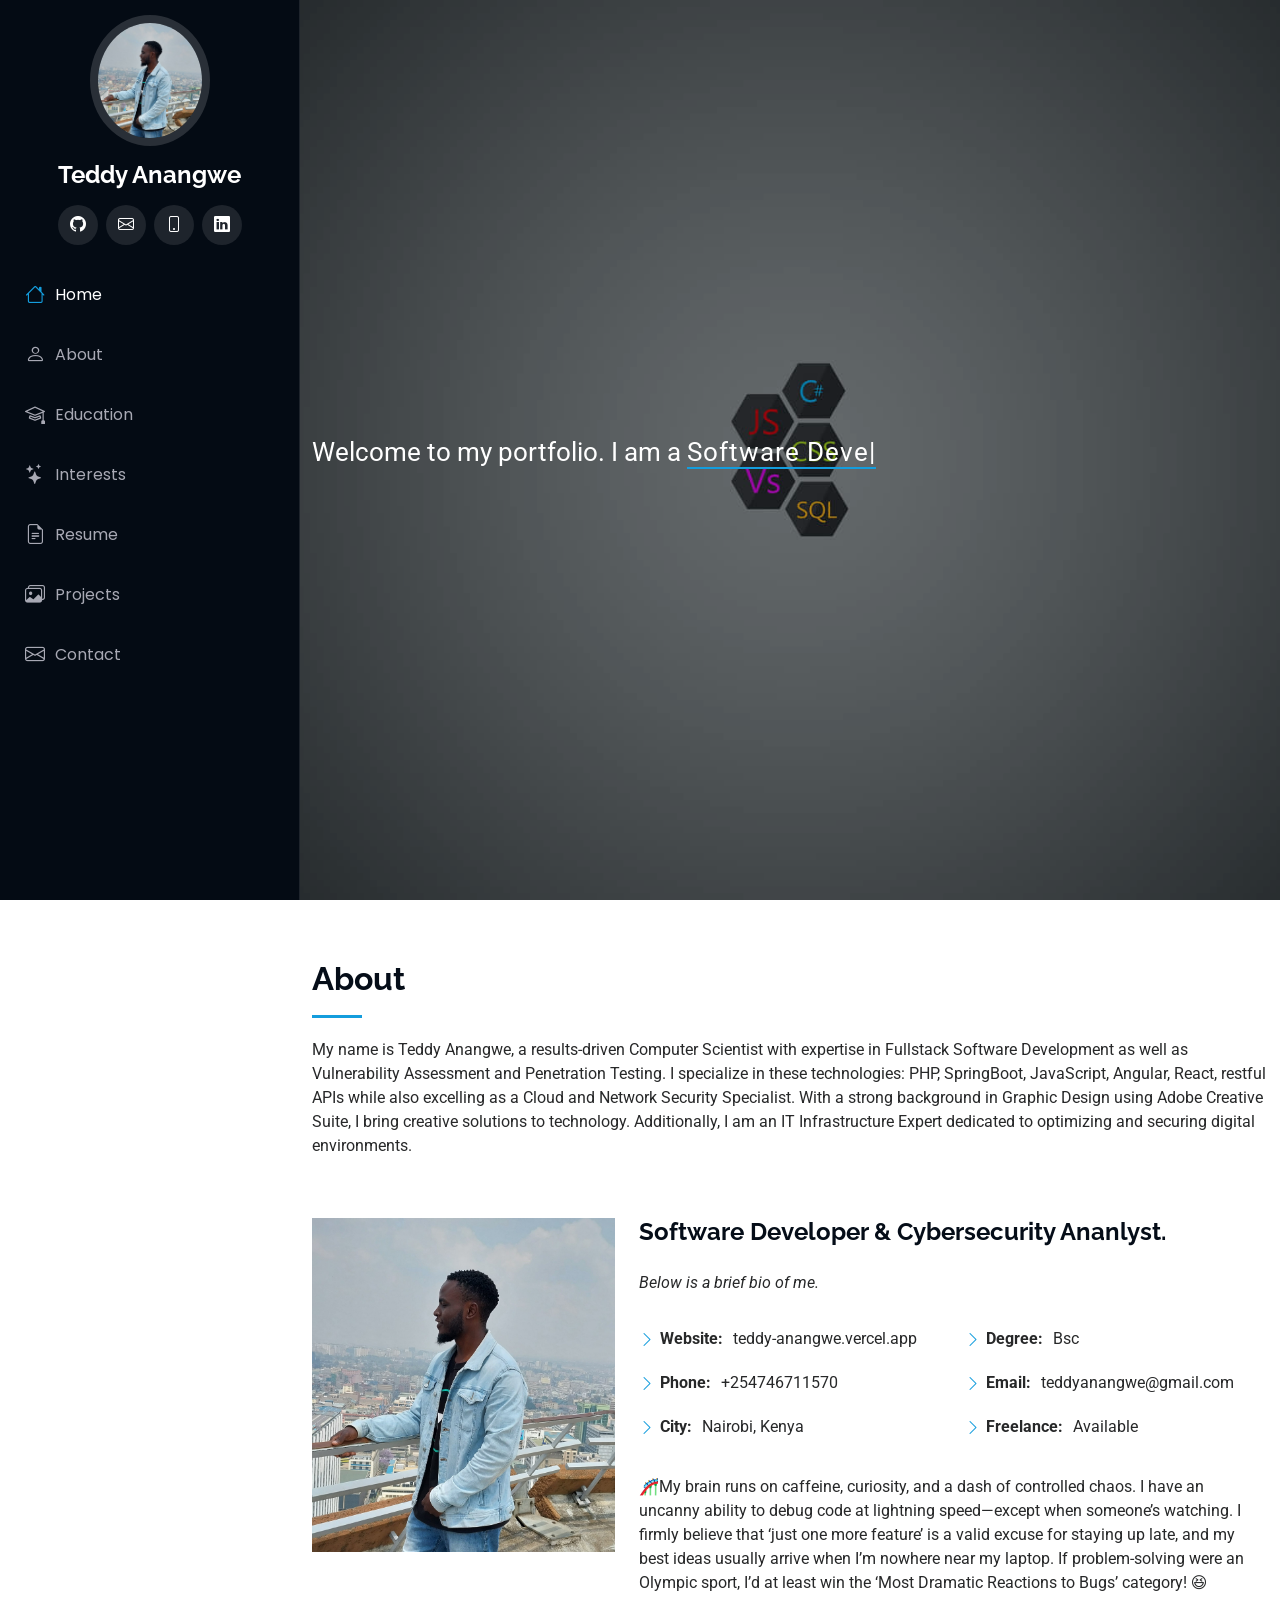
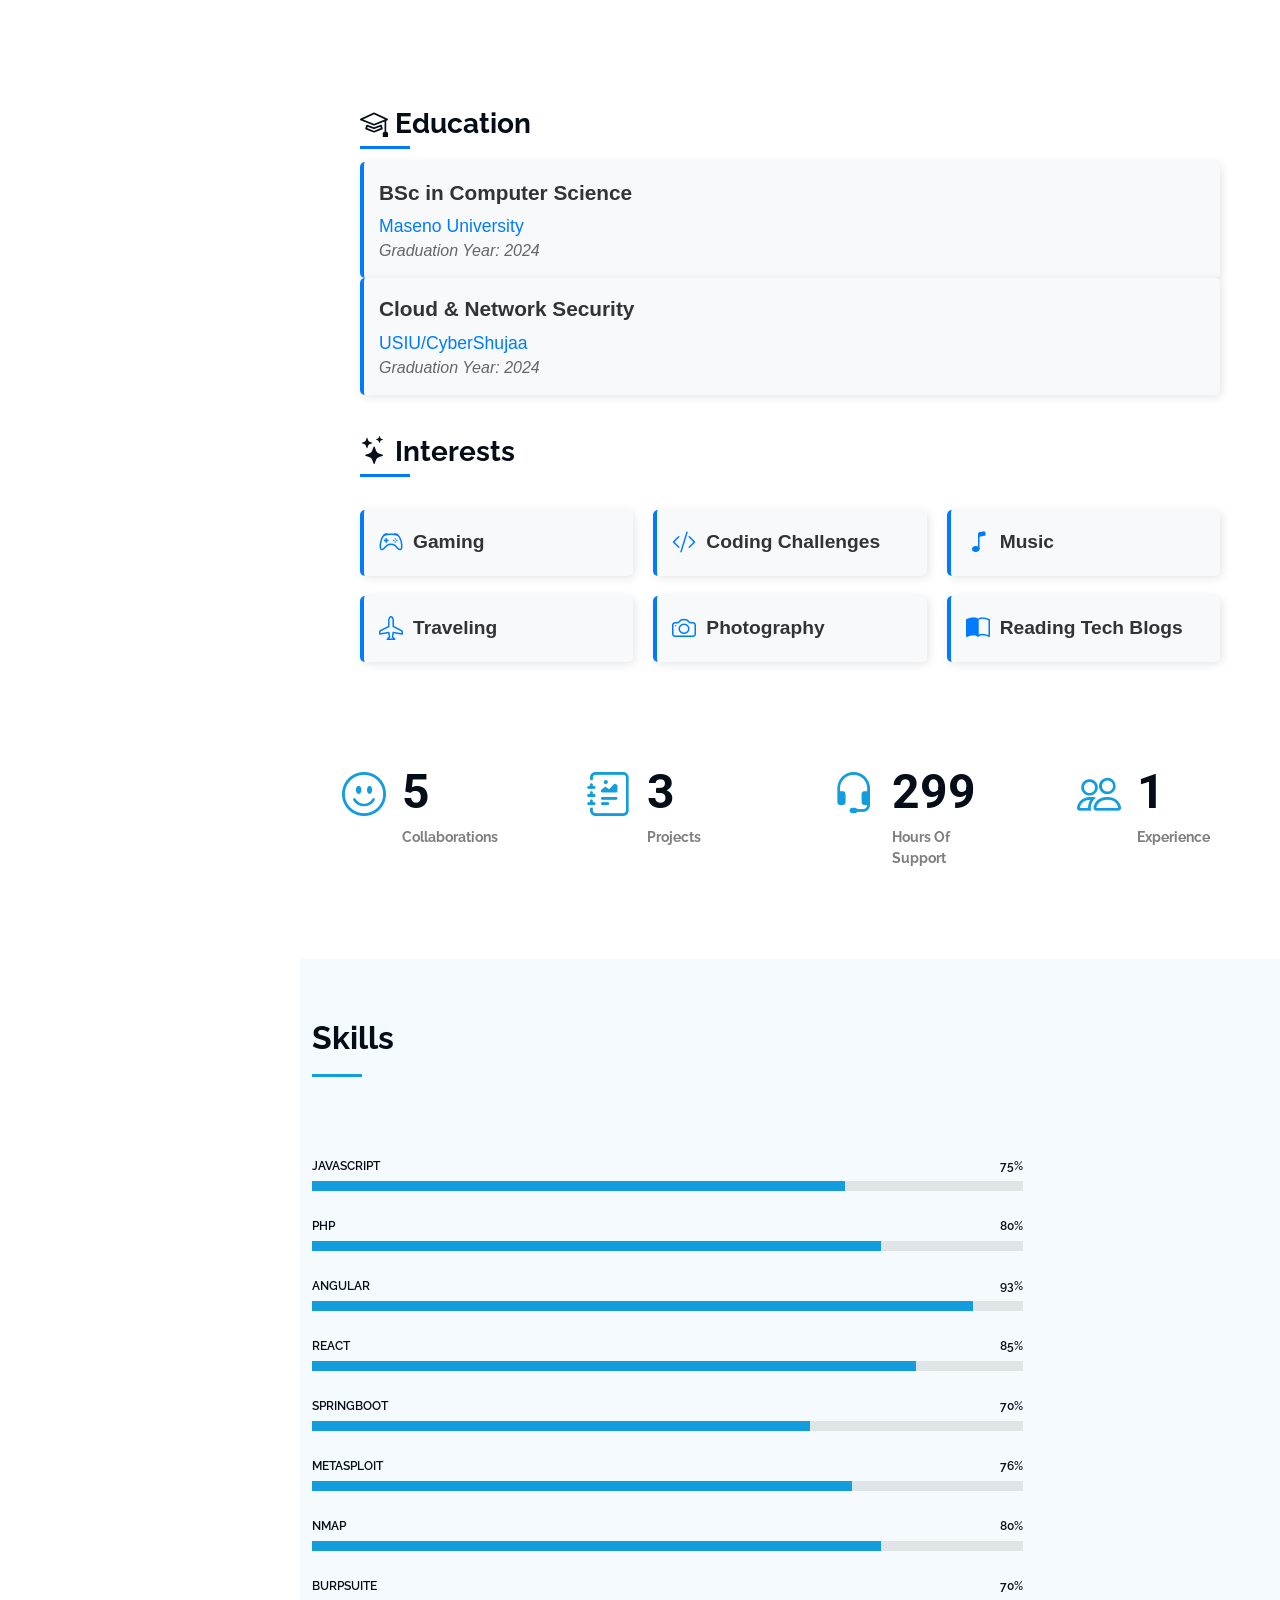
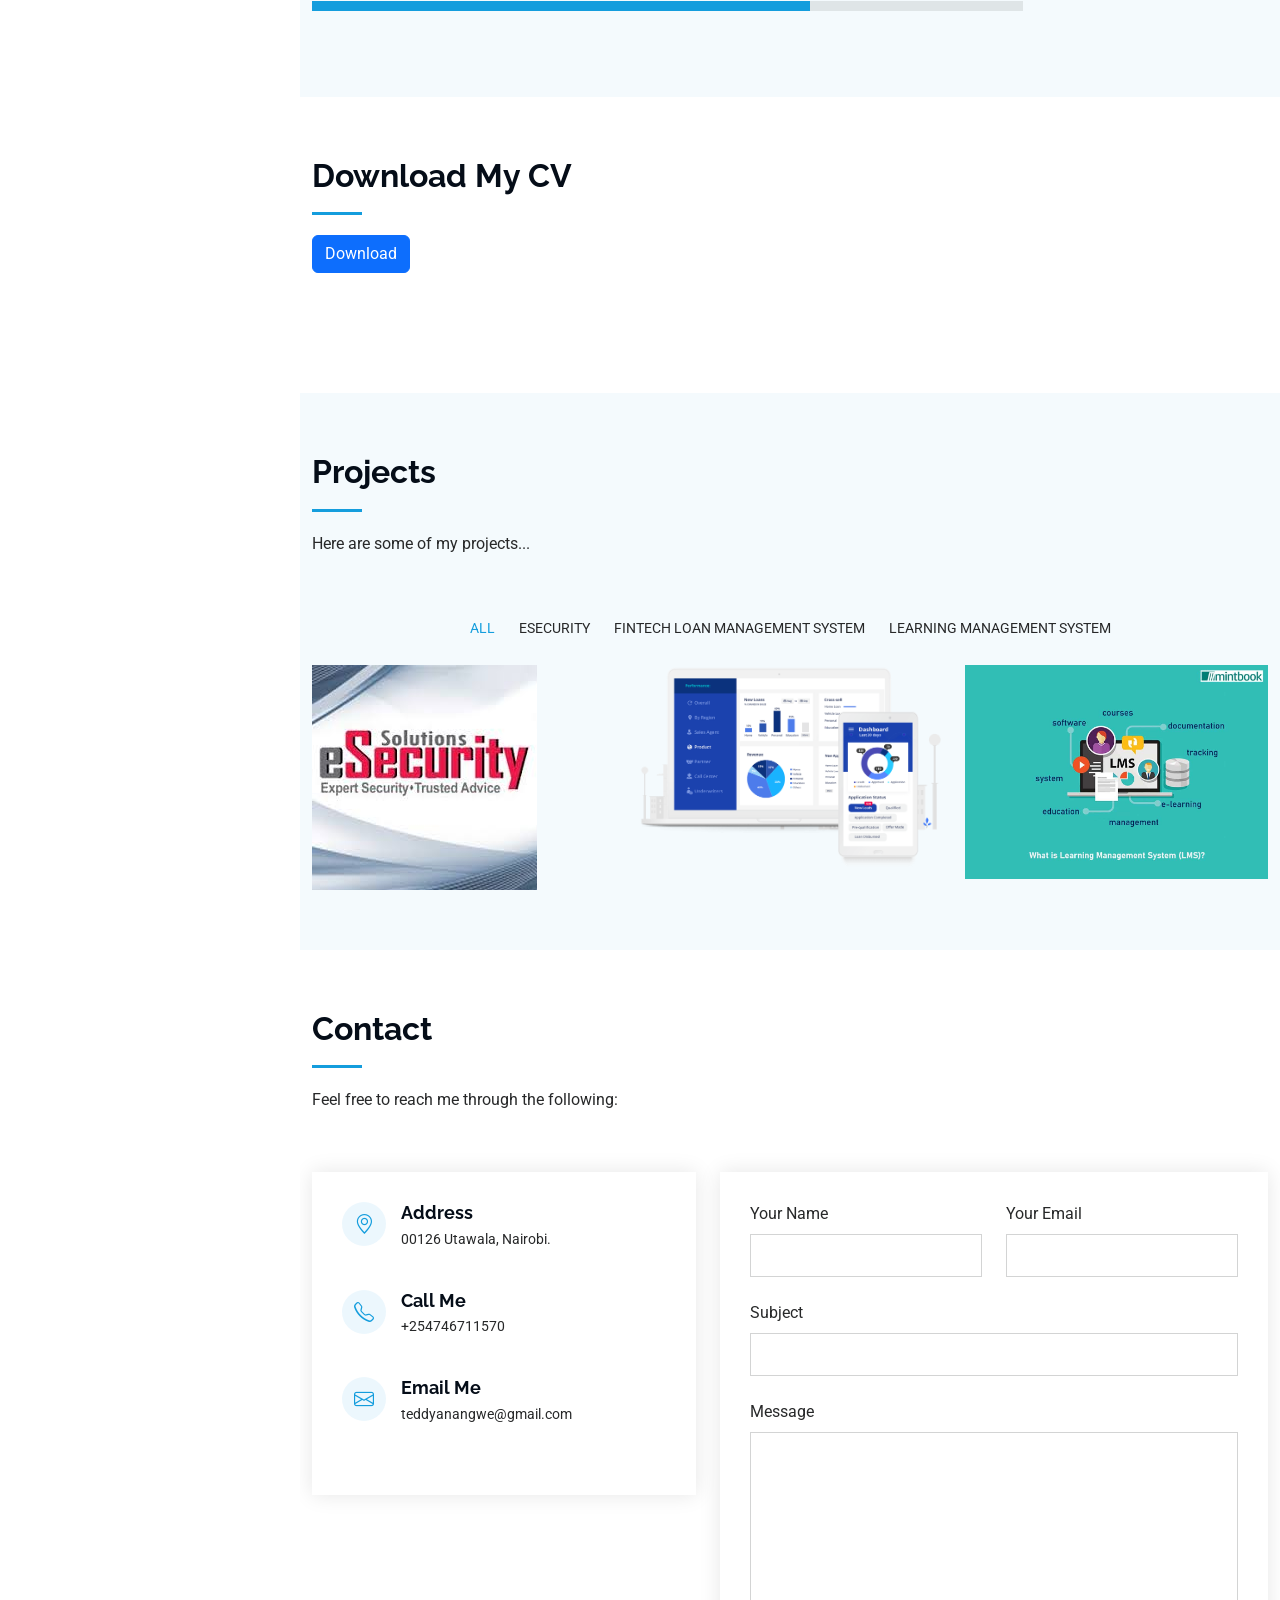
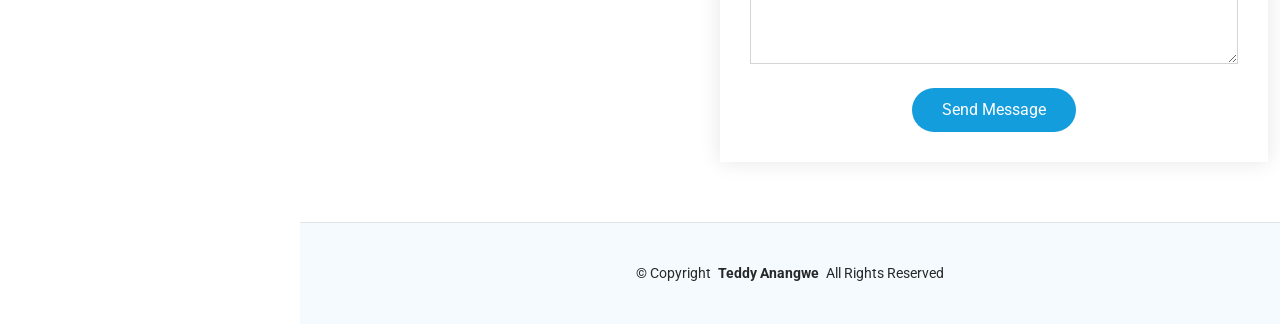
<file: index.html>
<!DOCTYPE html>
<html lang="en">

<head>
  <meta charset="utf-8">
  <meta content="width=device-width, initial-scale=1.0" name="viewport">
  <title>Teddy Anangwe</title>
  <meta content="" name="description">
  <meta content="" name="keywords">

  <!-- Fonts -->
  <link href="https://fonts.googleapis.com" rel="preconnect">
  <link href="https://fonts.gstatic.com" rel="preconnect" crossorigin>
  <link href="https://fonts.googleapis.com/css2?family=Roboto:ital,wght@0,100;0,300;0,400;0,500;0,700;0,900;1,100;1,300;1,400;1,500;1,700;1,900&family=Poppins:ital,wght@0,100;0,200;0,300;0,400;0,500;0,600;0,700;0,800;0,900;1,100;1,200;1,300;1,400;1,500;1,600;1,700;1,800;1,900&family=Raleway:ital,wght@0,100;0,200;0,300;0,400;0,500;0,600;0,700;0,800;0,900;1,100;1,200;1,300;1,400;1,500;1,600;1,700;1,800;1,900&display=swap" rel="stylesheet">

  <!-- Vendor CSS Files -->
  <link href="assets/vendor/bootstrap/css/bootstrap.min.css" rel="stylesheet">
  <link href="assets/vendor/bootstrap-icons/bootstrap-icons.css" rel="stylesheet">
  <link href="assets/vendor/aos/aos.css" rel="stylesheet">
  <link href="assets/vendor/glightbox/css/glightbox.min.css" rel="stylesheet">
  <link href="assets/vendor/swiper/swiper-bundle.min.css" rel="stylesheet">

  <!-- Main CSS File -->
  <link href="assets/css/main.css" rel="stylesheet">
  <link href="assets/css/int.css" rel="stylesheet">  
</head>

<body class="index-page">

  <header id="header" class="header dark-background d-flex flex-column">
    <i class="header-toggle d-xl-none bi bi-list"></i>

    <div class="profile-img">
      <img src="assets/img/scy.jpg" alt="" class="img-fluid rounded-circle">
    </div>

    <a href="index.html" class="logo d-flex align-items-center justify-content-center">
      <!-- Uncomment the line below if you also wish to use an image logo -->
      <!-- <img src="assets/img/logo.png" alt=""> -->
      <h1 class="sitename">Teddy Anangwe</h1>
    </a>

    <div class="social-links text-center">

      <a href="https://github.com/scylla8434" class="github" target="blank"><i class="bi bi-github"></i></a>
      <a href="mailto:teddyanagwe@gmail.com" class="email" target="_blank">
        <i class="bi bi-envelope"></i>
      </a>      
      <a href="tel:254716711570" class="phone"><i class="bi bi-phone" target="blank"></i></a>
      <a href="https://www.linkedin.com/in/amalemba-anangwe-a961b721b" class="linkedin" target="blank"><i class="bi bi-linkedin"></i></a>
    </div>

    <nav id="navmenu" class="navmenu">
      <ul>
        <li><a href="#hero" class="active"><i class="bi bi-house navicon"></i>Home</a></li>
        <li><a href="#about"><i class="bi bi-person navicon"></i> About</a></li>
        <li><a href="#education"><i class="bi bi-mortarboard navicon"></i> Education</a></li>
        <li><a href="#interests"><i class="bi bi-stars navicon"></i> Interests</a></li>
        <li><a href="#resume"><i class="bi bi-file-earmark-text navicon"></i> Resume</a></li>
        <li><a href="#portfolio"><i class="bi bi-images navicon"></i> Projects</a></li>
        <li><a href="#contact"><i class="bi bi-envelope navicon"></i> Contact</a></li>
      </ul>
    </nav>
  </header>
  <main class="main">
    <!-- Hero Section -->
    <section id="hero" class="hero section dark-background">

      <img src="assets/img/back.jpg" alt="" data-aos="fade-in" class="">

      <div class="container" data-aos="fade-up" data-aos-delay="100">
        
        <p>Welcome to my portfolio. I am a <span class="typed" data-typed-items=" Software Developer, Cybersecurity Analyst, Designer, Freelancer, IT Assistant"></span><span class="typed-cursor typed-cursor--blink" aria-hidden="true"></span><span class="typed-cursor typed-cursor--blink" aria-hidden="true"></span></p>
      </div>

    </section><!-- /Hero Section -->

    <!-- About Section -->
    <section id="about" class="about section">

      <!-- Section Title -->
      <div class="container section-title" data-aos="fade-up">
        <h2>About</h2>
        <p>My name is Teddy Anangwe, a results-driven Computer Scientist with expertise in Fullstack Software Development as well as
           Vulnerability Assessment and Penetration Testing. I specialize in these technologies: PHP, SpringBoot, JavaScript, Angular, React,
            restful APIs  while also excelling 
           as a Cloud and Network Security Specialist. With a strong background in Graphic Design using Adobe Creative Suite, 
           I bring creative solutions to technology. Additionally, I am an IT Infrastructure Expert 
           dedicated to optimizing and securing digital environments.</p>
      </div><!-- End Section Title -->

      <div class="container" data-aos="fade-up" data-aos-delay="100">

        <div class="row gy-4 justify-content-center">
          <div class="col-lg-4">
            <img src="assets/img/scy.jpg" class="img-fluid" alt="">
          </div>
          <div class="col-lg-8 content">
            <h2>Software Developer &amp; Cybersecurity Ananlyst.</h2>
            <p class="fst-italic py-3">
              Below is a brief bio of me.
            </p>
            <div class="row">
              <div class="col-lg-6">
                <ul>
                  <li><i class="bi bi-chevron-right"></i> <strong>Website:</strong> <span>teddy-anangwe.vercel.app</span></li>
                  <li><i class="bi bi-chevron-right"></i> <strong>Phone:</strong> <span>+254746711570</span></li>
                  <li><i class="bi bi-chevron-right"></i> <strong>City:</strong> <span>Nairobi, Kenya</span></li>
                </ul>
              </div>
              <div class="col-lg-6">
                <ul>
                  <li><i class="bi bi-chevron-right"></i> <strong>Degree:</strong> <span>Bsc</span></li>
                  <li><i class="bi bi-chevron-right"></i> <strong>Email:</strong> <span>teddyanangwe@gmail.com</span></li>
                  <li><i class="bi bi-chevron-right"></i> <strong>Freelance:</strong> <span>Available</span></li>
                </ul>
              </div>
            </div>
            <p class="py-3">🎢My brain runs on caffeine, curiosity, and a dash of controlled chaos.
               I have an uncanny ability to debug code at lightning speed—except when someone’s watching.
                I firmly believe that ‘just one more feature’ is a valid excuse for staying up late, 
                and my best ideas usually arrive when I’m nowhere near my laptop. If problem-solving were an Olympic sport,
                 I’d at least win the ‘Most Dramatic Reactions to Bugs’ category! 😆
          </div>
        </div>
      </div>
    </section><!-- /About Section -->
<div id="education" class="education-section">
  <h2><i class="bi bi-mortarboard"></i> Education</h2>
  <div class="edu-item">
    <div class="edu-title">BSc in Computer Science</div>
    <div class="edu-place">Maseno University</div>
    <div class="edu-year">Graduation Year: 2024</div>
  </div>
    <div class="edu-item">
    <div class="edu-title">Cloud & Network Security</div>
    <div class="edu-place">USIU/CyberShujaa</div>
    <div class="edu-year">Graduation Year: 2024</div>
  </div>
</div>
<div id="interests" class="interests-section">
  <h2><i class="bi bi-stars"></i> Interests</h2>

  <div class="interests-container">
    <div class="interest-item">
      <i class="bi bi-controller interest-icon"></i>
      <span class="interest-text">Gaming</span>
    </div>

    <div class="interest-item">
      <i class="bi bi-code-slash interest-icon"></i>
      <span class="interest-text">Coding Challenges</span>
    </div>

    <div class="interest-item">
      <i class="bi bi-music-note interest-icon"></i>
      <span class="interest-text">Music</span>
    </div>

    <div class="interest-item">
      <i class="bi bi-airplane interest-icon"></i>
      <span class="interest-text">Traveling</span>
    </div>

    <div class="interest-item">
      <i class="bi bi-camera interest-icon"></i>
      <span class="interest-text">Photography</span>
    </div>

    <div class="interest-item">
      <i class="bi bi-book-half interest-icon"></i>
      <span class="interest-text">Reading Tech Blogs</span>
    </div>
  </div>
</div>

    <!-- Stats Section -->
    <section id="stats" class="stats section">

      <div class="container" data-aos="fade-up" data-aos-delay="100">

        <div class="row gy-4">

          <div class="col-lg-3 col-md-6">
            <div class="stats-item">
              <i class="bi bi-emoji-smile"></i>
              <span data-purecounter-start="0" data-purecounter-end="8" data-purecounter-duration="1" class="purecounter"></span>
              <p><strong>Collaborations</strong> </p>
            </div>
          </div><!-- End Stats Item -->

          <div class="col-lg-3 col-md-6">
            <div class="stats-item">
              <i class="bi bi-journal-richtext"></i>
              <span data-purecounter-start="0" data-purecounter-end="5" data-purecounter-duration="1" class="purecounter"></span>
              <p><strong>Projects</strong> </p>
            </div>
          </div><!-- End Stats Item -->

          <div class="col-lg-3 col-md-6">
            <div class="stats-item">
              <i class="bi bi-headset"></i>
              <span data-purecounter-start="0" data-purecounter-end="453" data-purecounter-duration="1" class="purecounter"></span>
              <p><strong>Hours Of Support</strong> </p>
            </div>
          </div><!-- End Stats Item -->

          <div class="col-lg-3 col-md-6">
            <div class="stats-item">
              <i class="bi bi-people"></i>
              <span data-purecounter-start="0" data-purecounter-end="1" data-purecounter-duration="1" class="purecounter"></span>
              <p><strong>Experience</strong> </p>
            </div>
          </div><!-- End Stats Item -->

        </div>

      </div>

    </section><!-- /Stats Section -->

    <!-- Skills Section -->
    <section id="skills" class="skills section light-background">

      <!-- Section Title -->
      <div class="container section-title" data-aos="fade-up">
        <h2>Skills</h2>
        
      </div><!-- End Section Title -->

      <div class="container" data-aos="fade-up" data-aos-delay="100">

        <div class="row skills-content skills-animation">

          <div class="col-lg-9">
            <div class="progress">
              <span class="skill"><span>JavaScript</span> <i class="val">75%</i></span>
              <div class="progress-bar-wrap">
                <div class="progress-bar" role="progressbar" aria-valuenow="75" aria-valuemin="0" aria-valuemax="100"></div>
              </div>
            </div><!-- End Skills Item -->

          </div>

          <div class="col-lg-9">

            <div class="progress">
              <span class="skill"><span>PHP</span> <i class="val">80%</i></span>
              <div class="progress-bar-wrap">
                <div class="progress-bar" role="progressbar" aria-valuenow="80" aria-valuemin="0" aria-valuemax="100"></div>
              </div>
            </div><!-- End Skills Item -->
            <div class="progress">
              <span class="skill"><span>Angular</span> <i class="val">93%</i></span>
              <div class="progress-bar-wrap">
                <div class="progress-bar" role="progressbar" aria-valuenow="93" aria-valuemin="0" aria-valuemax="100"></div>
              </div>
            </div><!-- End Skills Item -->
            <div class="progress">
              <span class="skill"><span>React</span> <i class="val">85%</i></span>
              <div class="progress-bar-wrap">
                <div class="progress-bar" role="progressbar" aria-valuenow="85" aria-valuemin="0" aria-valuemax="100"></div>
              </div>
            </div><!-- End Skills Item -->
            <div class="progress">
              <span class="skill"><span>SpringBoot</span> <i class="val">70%</i></span>
              <div class="progress-bar-wrap">
                <div class="progress-bar" role="progressbar" aria-valuenow="70" aria-valuemin="0" aria-valuemax="100"></div>
              </div>
            </div><!-- End Skills Item -->
            <div class="progress">
              <span class="skill"><span>Metasploit</span> <i class="val">76%</i></span>
              <div class="progress-bar-wrap">
                <div class="progress-bar" role="progressbar" aria-valuenow="76" aria-valuemin="0" aria-valuemax="100"></div>
              </div>
            </div><!-- End Skills Item -->
            <div class="progress">
              <span class="skill"><span>Nmap</span> <i class="val">80%</i></span>
              <div class="progress-bar-wrap">
                <div class="progress-bar" role="progressbar" aria-valuenow="80" aria-valuemin="0" aria-valuemax="100"></div>
              </div>
            </div><!-- End Skills Item -->
            <div class="progress">
              <span class="skill"><span>Burpsuite</span> <i class="val">70%</i></span>
              <div class="progress-bar-wrap">
                <div class="progress-bar" role="progressbar" aria-valuenow="70" aria-valuemin="0" aria-valuemax="100"></div>
              </div>
            </div><!-- End Skills Item -->
          </div>
        </div>
      </div>

    </section><!-- /Skills Section -->

    <!-- Resume Section -->
    <section id="resume" class="resume section">

      <!-- Section Title -->
      <div class="container section-title" data-aos="fade-up">
        <h2>Download My CV</h2>
            <a href="docs/teddy_anangwe_cv.pdf" target="_blank" download class="btn btn-primary">Download</a>
         </div><!-- End Section Title -->
    </section><!-- /Resume Section -->
    <!-- Portfolio Section -->
    <section id="portfolio" class="portfolio section light-background">
      <!-- Section Title -->
      <div class="container section-title" data-aos="fade-up">
        <h2>Projects</h2>
        <p>Here are some of my projects...</p>
      </div><!-- End Section Title -->

      <div class="container">

        <div class="isotope-layout" data-default-filter="*" data-layout="masonry" data-sort="original-order">

          <ul class="portfolio-filters isotope-filters" data-aos="fade-up" data-aos-delay="100">
            <li data-filter="*" class="filter-active">All</li>
            <li data-filter=".filter-app">eSecurity</li>
            <li data-filter=".filter-product">Fintech Loan Management System</li>
            <li data-filter=".filter-branding">Learning Management System</li>
          </ul><!-- End Portfolio Filters -->

          <div class="row gy-4 isotope-container" data-aos="fade-up" data-aos-delay="200">

            <div class="col-lg-4 col-md-6 portfolio-item isotope-item filter-app">
              <div class="portfolio-content h-100">
                <img src="assets/img/projects/security.jpg" class="img-fluid" alt="">
                <div class="portfolio-info">
                  <h4>eSecurity</h4>
                  <p>A digital platform that automates the Security guard hiring process</p>
                  <a href="assets/img/projects/security.jpg" title="eSecurity" data-gallery="portfolio-gallery-app" class="glightbox preview-link"><i class="bi bi-zoom-in"></i></a>
                  <a href="https://security.vercel.app" target ="blank" title="More Details" class="details-link"><i class="bi bi-link-45deg"></i></a>
                </div>
              </div>
            </div><!-- End Portfolio Item -->

            <div class="col-lg-4 col-md-6 portfolio-item isotope-item filter-product">
              <div class="portfolio-content h-100">
                <img src="assets/img/projects/loan.png" class="img-fluid" alt="">
                <div class="portfolio-info">
                  <h4>Fintech Loan Management System</h4>
                  <p>An online platform that digitizes the process of Loan Issuance and tracking</p>
                  <a href="assets/img/projects/loan.png" title="Product 1" target="blank" data-gallery="portfolio-gallery-product" class="glightbox preview-link"><i class="bi bi-zoom-in"></i></a>
                  <a href="https://loan.vercel.app" title="More Details" target="blank" class="details-link"><i class="bi bi-link-45deg"></i></a>
                </div>
              </div>
            </div><!-- End Portfolio Item -->

            <div class="col-lg-4 col-md-6 portfolio-item isotope-item filter-branding">
              <div class="portfolio-content h-100">
                <img src="assets/img/projects/learning.jpg" class="img-fluid" alt="">
                <div class="portfolio-info">
                  <h4>Learning Management System</h4>
                  <p>A platform that integrates modern frameworks to provide a seamless interaction when in comes to learning online</p>
                  <a href="assets/img/projects/learning.jpg"  target="blank" title="Branding 1" data-gallery="portfolio-gallery-branding" class="glightbox preview-link"><i class="bi bi-zoom-in"></i></a>
                  <a href="https://learning.vercel.app" title="More Details" target="blank" class="details-link"><i class="bi bi-link-45deg"></i></a>
                </div>
              </div>
            </div><!-- End Portfolio Item -->

          </div><!-- End Portfolio Container -->

        </div>

      </div>

    </section><!-- /Portfolio Section -->

    <!-- Contact Section -->
    <section id="contact" class="contact section">

      <!-- Section Title -->
      <div class="container section-title" data-aos="fade-up">
        <h2>Contact</h2>
        <p>Feel free to reach me through the following:</p>
      </div><!-- End Section Title -->

      <div class="container" data-aos="fade-up" data-aos-delay="100">

        <div class="row gy-4">

          <div class="col-lg-5">

            <div class="info-wrap">
              <div class="info-item d-flex" data-aos="fade-up" data-aos-delay="200">
                <i class="bi bi-geo-alt flex-shrink-0"></i>
                <div>
                  <h3>Address</h3>
                  <p>00126 Utawala, Nairobi.</p>
                </div>
              </div><!-- End Info Item -->

              <div class="info-item d-flex" data-aos="fade-up" data-aos-delay="300">
                <i class="bi bi-telephone flex-shrink-0"></i>
                <div>
                  <h3>Call Me</h3>
                  <p>+254746711570</p>
                </div>
              </div><!-- End Info Item -->

              <div class="info-item d-flex" data-aos="fade-up" data-aos-delay="400">
                <i class="bi bi-envelope flex-shrink-0"></i>
                <div>
                  <h3>Email Me</h3>
                  <p>teddyanangwe@gmail.com</p>
                </div>
              </div><!-- End Info Item -->

              </div>
          </div>

          <div class="col-lg-7">
            <form action="forms/contact.php" method="post" class="php-email-form" data-aos="fade-up" data-aos-delay="200">
              <div class="row gy-4">

                <div class="col-md-6">
                  <label for="name-field" class="pb-2">Your Name</label>
                  <input type="text" name="name" id="name-field" class="form-control" required="">
                </div>

                <div class="col-md-6">
                  <label for="email-field" class="pb-2">Your Email</label>
                  <input type="email" class="form-control" name="email" id="email-field" required="">
                </div>

                <div class="col-md-12">
                  <label for="subject-field" class="pb-2">Subject</label>
                  <input type="text" class="form-control" name="subject" id="subject-field" required="">
                </div>

                <div class="col-md-12">
                  <label for="message-field" class="pb-2">Message</label>
                  <textarea class="form-control" name="message" rows="10" id="message-field" required=""></textarea>
                </div>

                <div class="col-md-12 text-center">
                  <div class="loading">Loading</div>
                  <div class="error-message"></div>
                  <div class="sent-message">Your message has been sent. Thank you!</div>

                  <button type="submit">Send Message</button>
                </div>

              </div>
            </form>
          </div><!-- End Contact Form -->

        </div>

      </div>

    </section><!-- /Contact Section -->

  </main>

  <footer id="footer" class="footer position-relative light-background">

    <div class="container">
      <div class="copyright text-center ">
        <p>© <span>Copyright</span> <strong class="px-1 sitename">Teddy Anangwe</strong> <span>All Rights Reserved</span></p>
      </div>
    </div>

  </footer>

  <!-- Scroll Top -->
  <a href="#" id="scroll-top" class="scroll-top d-flex align-items-center justify-content-center"><i class="bi bi-arrow-up-short"></i></a>

  <!-- Preloader -->
  <div id="preloader"></div>

  <!-- Vendor JS Files -->
  <script src="assets/vendor/bootstrap/js/bootstrap.bundle.min.js"></script>
  <script src="assets/vendor/php-email-form/validate.js"></script>
  <script src="assets/vendor/aos/aos.js"></script>
  <script src="assets/vendor/typed.js/typed.umd.js"></script>
  <script src="assets/vendor/purecounter/purecounter_vanilla.js"></script>
  <script src="assets/vendor/waypoints/noframework.waypoints.js"></script>
  <script src="assets/vendor/glightbox/js/glightbox.min.js"></script>
  <script src="assets/vendor/imagesloaded/imagesloaded.pkgd.min.js"></script>
  <script src="assets/vendor/isotope-layout/isotope.pkgd.min.js"></script>
  <script src="assets/vendor/swiper/swiper-bundle.min.js"></script>

  <!-- Main JS File -->
  <script src="assets/js/main.js"></script>

</body>

</html>
</file>
<file: assets/css/int.css>
.education-section {
      width: 100%;
      max-width: 900px;
      margin: auto;
      padding: 20px;
      font-family: 'Arial', sans-serif;
      color: #333;
    }
  
    .education-section h2 {
      font-size: 28px;
      font-weight: bold;
      position: relative;
      display: inline-block;
      padding-bottom: 5px;
    }
  
    .education-section h2::after {
      content: "";
      display: block;
      width: 50px;
      height: 3px;
      background-color: #007bff;
      margin-top: 5px;
    }
  
    .edu-container {
      display: flex;
      flex-wrap: wrap;
      justify-content: space-between;
      gap: 20px;
      margin-top: 20px;
    }
  
    .edu-item {
      flex: 1;
      min-width: 300px;
      background: #f8f9fa;
      padding: 15px;
      border-left: 4px solid #007bff;
      border-radius: 5px;
      box-shadow: 2px 2px 10px rgba(0, 0, 0, 0.1);
      transition: 0.3s ease-in-out;
    }
  
    .edu-item:hover {
      transform: translateY(-5px);
    }
  
    .edu-title {
      font-size: 1.3em;
      font-weight: bold;
    }
  
    .edu-place {
      font-size: 1.1em;
      color: #007bff;
      margin-top: 5px;
    }
  
    .edu-year {
      font-size: 1em;
      font-style: italic;
      color: #666;
    }
  .interests-section {
    width: 100%;
    max-width: 900px;
    margin: auto;
    padding: 20px;
    font-family: 'Arial', sans-serif;
    color: #333;
  }

  .interests-section h2 {
    font-size: 28px;
    font-weight: bold;
    position: relative;
    display: inline-block;
    padding-bottom: 5px;
  }

  .interests-section h2::after {
    content: "";
    display: block;
    width: 50px;
    height: 3px;
    background-color: #007bff;
    margin-top: 5px;
  }

  .interests-container {
    display: flex;
    flex-wrap: wrap;
    justify-content: space-between;
    gap: 20px;
    margin-top: 20px;
  }

  .interest-item {
    flex: 1;
    min-width: 250px;
    background: #f8f9fa;
    padding: 15px;
    border-left: 4px solid #007bff;
    border-radius: 5px;
    box-shadow: 2px 2px 10px rgba(0, 0, 0, 0.1);
    display: flex;
    align-items: center;
    gap: 10px;
    transition: 0.3s ease-in-out;
  }

  .interest-item:hover {
    transform: translateY(-5px);
  }

  .interest-icon {
    font-size: 24px;
    color: #007bff;
  }

  .interest-text {
    font-size: 1.2em;
    font-weight: bold;
  }
</file>
<file: assets/css/main.css>
/**
* Template Name: iPortfolio
* Template URL: https://bootstrapmade.com/iportfolio-bootstrap-portfolio-websites-template/
* Updated: Jun 29 2024 with Bootstrap v5.3.3
* Author: BootstrapMade.com
* License: https://bootstrapmade.com/license/
*/

/*--------------------------------------------------------------
# Font & Color Variables
# Help: https://bootstrapmade.com/color-system/
--------------------------------------------------------------*/
/* Fonts */
:root {
  --default-font: "Roboto",  system-ui, -apple-system, "Segoe UI", Roboto, "Helvetica Neue", Arial, "Noto Sans", "Liberation Sans", sans-serif, "Apple Color Emoji", "Segoe UI Emoji", "Segoe UI Symbol", "Noto Color Emoji";
  --heading-font: "Raleway",  sans-serif;
  --nav-font: "Poppins",  sans-serif;
}

/* Global Colors - The following color variables are used throughout the website. Updating them here will change the color scheme of the entire website */
:root { 
  --background-color: #ffffff; /* Background color for the entire website, including individual sections */
  --default-color: #272829; /* Default color used for the majority of the text content across the entire website */
  --heading-color: #050d18; /* Color for headings, subheadings and title throughout the website */
  --accent-color: #149ddd; /* Accent color that represents your brand on the website. It's used for buttons, links, and other elements that need to stand out */
  --surface-color: #ffffff; /* The surface color is used as a background of boxed elements within sections, such as cards, icon boxes, or other elements that require a visual separation from the global background. */
  --contrast-color: #ffffff; /* Contrast color for text, ensuring readability against backgrounds of accent, heading, or default colors. */
}

/* Nav Menu Colors - The following color variables are used specifically for the navigation menu. They are separate from the global colors to allow for more customization options */
:root {
  --nav-color: #a8a9b4;  /* The default color of the main navmenu links */
  --nav-hover-color: #ffffff; /* Applied to main navmenu links when they are hovered over or active */
  --nav-mobile-background-color: #040b14; /* Used as the background color for mobile navigation menu */
  --nav-dropdown-background-color: #040b14; /* Used as the background color for dropdown items that appear when hovering over primary navigation items */
  --nav-dropdown-color: #a8a9b4; /* Used for navigation links of the dropdown items in the navigation menu. */
  --nav-dropdown-hover-color: #ffffff; /* Similar to --nav-hover-color, this color is applied to dropdown navigation links when they are hovered over. */
}

/* Color Presets - These classes override global colors when applied to any section or element, providing reuse of the sam color scheme. */

.light-background {
  --background-color: #f4fafd;
  --surface-color: #ffffff;
}

.dark-background {
  --background-color: #040b14;
  --default-color: #ffffff;
  --heading-color: #ffffff;
  --surface-color: #96b0cf;
  --contrast-color: #ffffff;
}

/* Smooth scroll */
:root {
  scroll-behavior: smooth;
}

/*--------------------------------------------------------------
# General Styling & Shared Classes
--------------------------------------------------------------*/
body {
  color: var(--default-color);
  background-color: var(--background-color);
  font-family: var(--default-font);
}

a {
  color: var(--accent-color);
  text-decoration: none;
  transition: 0.3s;
}

a:hover {
  color: color-mix(in srgb, var(--accent-color), transparent 25%);
  text-decoration: none;
}

h1,
h2,
h3,
h4,
h5,
h6 {
  color: var(--heading-color);
  font-family: var(--heading-font);
}

/* PHP Email Form Messages
------------------------------*/
.php-email-form .error-message {
  display: none;
  background: #df1529;
  color: #ffffff;
  text-align: left;
  padding: 15px;
  margin-bottom: 24px;
  font-weight: 600;
}

.php-email-form .sent-message {
  display: none;
  color: #ffffff;
  background: #059652;
  text-align: center;
  padding: 15px;
  margin-bottom: 24px;
  font-weight: 600;
}

.php-email-form .loading {
  display: none;
  background: var(--surface-color);
  text-align: center;
  padding: 15px;
  margin-bottom: 24px;
}

.php-email-form .loading:before {
  content: "";
  display: inline-block;
  border-radius: 50%;
  width: 24px;
  height: 24px;
  margin: 0 10px -6px 0;
  border: 3px solid var(--accent-color);
  border-top-color: var(--surface-color);
  animation: php-email-form-loading 1s linear infinite;
}

@keyframes php-email-form-loading {
  0% {
    transform: rotate(0deg);
  }

  100% {
    transform: rotate(360deg);
  }
}

/*--------------------------------------------------------------
# Global Header
--------------------------------------------------------------*/
.header {
  color: var(--default-color);
  background-color: var(--background-color);
  position: fixed;
  top: 0;
  left: 0;
  bottom: 0;
  padding: 0 15px;
  width: 300px;
  transition: all ease-in-out 0.3s;
  overflow-y: auto;
  z-index: 997;
  border-right: 1px solid color-mix(in srgb, var(--default-color), transparent 90%);
}

.header .profile-img img {
  margin: 15px auto;
  display: block;
  width: 120px;
  border: 8px solid color-mix(in srgb, var(--default-color), transparent 85%);
}

.header .logo {
  line-height: 1;
  margin-bottom: 15px;
}

.header .logo img {
  max-height: 32px;
  margin-right: 8px;
}

.header .logo h1 {
  font-size: 24px;
  margin: 0;
  font-weight: 700;
  color: var(--heading-color);
}

.header .social-links {
  margin: 0 0 20px 0;
}

.header .social-links a {
  font-size: 16px;
  display: inline-flex;
  align-items: center;
  justify-content: center;
  background: color-mix(in srgb, var(--default-color), transparent 90%);
  color: var(--default-color);
  margin: 0 2px;
  border-radius: 50%;
  text-align: center;
  width: 40px;
  height: 40px;
  transition: 0.3s;
}

.header .social-links a:hover {
  color: var(--contrast-color);
  background: var(--accent-color);
}

@media (min-width: 1200px) {

  .header~main,
  .header~#footer {
    margin-left: 300px;
  }
}

@media (max-width: 1199px) {
  .header {
    left: -100%;
  }
}

.header.header-show {
  left: 0;
}

.header .header-toggle {
  color: var(--contrast-color);
  background-color: var(--accent-color);
  font-size: 22px;
  display: flex;
  align-items: center;
  justify-content: center;
  width: 40px;
  height: 40px;
  border-radius: 50%;
  cursor: pointer;
  position: fixed;
  top: 15px;
  right: 15px;
  z-index: 9999;
  transition: background-color 0.3s;
}

.header .header-toggle:hover {
  color: var(--contrast-color);
  background-color: color-mix(in srgb, var(--accent-color) 90%, white 15%);
}

/*--------------------------------------------------------------
# Navigation Menu
--------------------------------------------------------------*/
.mobile-nav-toggle {
  display: none;
}

.navmenu {
  padding: 0;
  z-index: 9997;
}

.navmenu ul {
  list-style: none;
  padding: 0 0 20px 0;
  margin: 0;
}

.navmenu a,
.navmenu a:focus {
  color: var(--nav-color);
  padding: 15px 10px;
  font-family: var(--nav-font);
  font-size: 16px;
  font-weight: 400;
  display: flex;
  align-items: center;
  white-space: nowrap;
  transition: 0.3s;
  width: 100%;
}

.navmenu a .navicon,
.navmenu a:focus .navicon {
  font-size: 20px;
  margin-right: 10px;
}

.navmenu a .toggle-dropdown,
.navmenu a:focus .toggle-dropdown {
  font-size: 12px;
  line-height: 0;
  margin-left: auto;
  width: 30px;
  height: 30px;
  display: flex;
  align-items: center;
  justify-content: center;
  border-radius: 50%;
  transition: 0.3s;
  flex-shrink: 0;
  background-color: color-mix(in srgb, var(--accent-color), transparent 90%);
}

.navmenu a .toggle-dropdown:hover,
.navmenu a:focus .toggle-dropdown:hover {
  background-color: var(--accent-color);
  color: var(--contrast-color);
}

.navmenu a:hover,
.navmenu .active,
.navmenu .active:focus {
  color: var(--nav-hover-color);
}

.navmenu a:hover .navicon,
.navmenu .active .navicon,
.navmenu .active:focus .navicon {
  color: var(--accent-color);
}

.navmenu .active .toggle-dropdown,
.navmenu .active:focus .toggle-dropdown {
  background-color: var(--accent-color);
  color: var(--contrast-color);
  transform: rotate(180deg);
}

.navmenu .dropdown {
  display: block;
}

.navmenu .dropdown a,
.navmenu .dropdown a:focus {
  color: --nav-dropdown-color;
}

.navmenu .dropdown a:hover,
.navmenu .dropdown .active,
.navmenu .dropdown .active:focus {
  color: var(--nav-dropdown-hover-color);
}

.navmenu .dropdown ul {
  position: static;
  display: none;
  z-index: 99;
  padding: 5px 10px;
  margin: 5px 10px;
  background-color: var(--nav-dropdown-background-color);
  border: 1px solid color-mix(in srgb, var(--default-color), transparent 90%);
  box-shadow: none;
  transition: all 0.5s ease-in-out;
}

.navmenu .dropdown ul ul {
  background-color: rgba(226, 233, 240, 0.1);
}

.navmenu .dropdown>.dropdown-active {
  display: block;
  background-color: rgba(231, 237, 243, 0.03);
}

/*--------------------------------------------------------------
# Global Footer
--------------------------------------------------------------*/
.footer {
  color: var(--default-color);
  background-color: var(--background-color);
  font-size: 14px;
  padding: 40px 0;
  position: relative;
  border-top: 1px solid color-mix(in srgb, var(--default-color), transparent 90%);
}

.footer .copyright p {
  margin-bottom: 0;
}

.footer .credits {
  margin-top: 4px;
  font-size: 13px;
  text-align: center;
}

/*--------------------------------------------------------------
# Preloader
--------------------------------------------------------------*/
#preloader {
  position: fixed;
  inset: 0;
  z-index: 999999;
  overflow: hidden;
  background: var(--background-color);
  transition: all 0.6s ease-out;
}

#preloader:before {
  content: "";
  position: fixed;
  top: calc(50% - 30px);
  left: calc(50% - 30px);
  border: 6px solid #ffffff;
  border-color: var(--accent-color) transparent var(--accent-color) transparent;
  border-radius: 50%;
  width: 60px;
  height: 60px;
  animation: animate-preloader 1.5s linear infinite;
}

@keyframes animate-preloader {
  0% {
    transform: rotate(0deg);
  }

  100% {
    transform: rotate(360deg);
  }
}

/*--------------------------------------------------------------
# Scroll Top Button
--------------------------------------------------------------*/
.scroll-top {
  position: fixed;
  visibility: hidden;
  opacity: 0;
  right: 15px;
  bottom: -15px;
  z-index: 99999;
  background-color: var(--accent-color);
  width: 44px;
  height: 44px;
  border-radius: 50px;
  transition: all 0.4s;
}

.scroll-top i {
  font-size: 24px;
  color: var(--contrast-color);
  line-height: 0;
}

.scroll-top:hover {
  background-color: color-mix(in srgb, var(--accent-color), transparent 20%);
  color: var(--contrast-color);
}

.scroll-top.active {
  visibility: visible;
  opacity: 1;
  bottom: 15px;
}

/*--------------------------------------------------------------
# Disable aos animation delay on mobile devices
--------------------------------------------------------------*/
@media screen and (max-width: 768px) {
  [data-aos-delay] {
    transition-delay: 0 !important;
  }
}

/*--------------------------------------------------------------
# Global Page Titles & Breadcrumbs
--------------------------------------------------------------*/
.page-title {
  color: var(--default-color);
  background-color: var(--background-color);
  padding: 25px 0;
  position: relative;
}

.page-title h1 {
  font-size: 24px;
  font-weight: 700;
}

.page-title .breadcrumbs ol {
  display: flex;
  flex-wrap: wrap;
  list-style: none;
  padding: 0;
  margin: 0;
  font-size: 14px;
  font-weight: 400;
}

.page-title .breadcrumbs ol li+li {
  padding-left: 10px;
}

.page-title .breadcrumbs ol li+li::before {
  content: "/";
  display: inline-block;
  padding-right: 10px;
  color: color-mix(in srgb, var(--default-color), transparent 70%);
}

/*--------------------------------------------------------------
# Global Sections
--------------------------------------------------------------*/
section,
.section {
  color: var(--default-color);
  background-color: var(--background-color);
  padding: 60px 0;
  overflow: clip;
}

/*--------------------------------------------------------------
# Global Section Titles
--------------------------------------------------------------*/
.section-title {
  padding-bottom: 60px;
  position: relative;
}

.section-title h2 {
  font-size: 32px;
  font-weight: 700;
  margin-bottom: 20px;
  padding-bottom: 20px;
  position: relative;
}

.section-title h2:after {
  content: "";
  position: absolute;
  display: block;
  width: 50px;
  height: 3px;
  background: var(--accent-color);
  left: 0;
  bottom: 0;
}

.section-title p {
  margin-bottom: 0;
}

/*--------------------------------------------------------------
# Hero Section
--------------------------------------------------------------*/
.hero {
  width: 100%;
  min-height: 100vh;
  position: relative;
  padding: 80px 0;
  display: flex;
  align-items: center;
  justify-content: center;
}

.hero img {
  position: absolute;
  inset: 0;
  display: block;
  width: 100%;
  height: 100%;
  object-fit: cover;
  z-index: 1;
}

.hero:before {
  content: "";
  background: color-mix(in srgb, var(--background-color), transparent 70%);
  position: absolute;
  inset: 0;
  z-index: 2;
}

.hero .container {
  position: relative;
  z-index: 3;
}

.hero h2 {
  margin: 0;
  font-size: 64px;
  font-weight: 700;
}

.hero p {
  margin: 5px 0 0 0;
  font-size: 26px;
}

.hero p span {
  letter-spacing: 1px;
  border-bottom: 2px solid var(--accent-color);
}

.hero .social-links {
  margin-top: 25px;
}

.hero .social-links a {
  font-size: 24px;
  display: inline-block;
  color: color-mix(in srgb, var(--default-color), transparent 50%);
  line-height: 1;
  margin-right: 20px;
  transition: 0.3s;
}

.hero .social-links a:hover {
  color: var(--accent-color);
}

@media (max-width: 768px) {
  .hero h2 {
    font-size: 32px;
  }

  .hero p {
    font-size: 20px;
  }
}

/*--------------------------------------------------------------
# About Section
--------------------------------------------------------------*/
.about .content h2 {
  font-weight: 700;
  font-size: 24px;
}

.about .content ul {
  list-style: none;
  padding: 0;
}

.about .content ul li {
  margin-bottom: 20px;
  display: flex;
  align-items: center;
}

.about .content ul strong {
  margin-right: 10px;
}

.about .content ul i {
  font-size: 16px;
  margin-right: 5px;
  color: var(--accent-color);
  line-height: 0;
}

/*--------------------------------------------------------------
# Stats Section
--------------------------------------------------------------*/
.stats .stats-item {
  padding: 30px;
  width: 100%;
}

.stats .stats-item i {
  color: var(--accent-color);
  display: block;
  font-size: 44px;
  float: left;
  line-height: 0;
}

.stats .stats-item .purecounter {
  color: var(--heading-color);
  font-size: 48px;
  line-height: 40px;
  display: block;
  font-weight: 700;
  margin-left: 60px;
}

.stats .stats-item p {
  color: color-mix(in srgb, var(--default-color), transparent 40%);
  padding: 15px 0 0 0;
  margin: 0 0 0 60px;
  font-family: var(--heading-font);
  font-size: 14px;
}

/*--------------------------------------------------------------
# Skills Section
--------------------------------------------------------------*/
.skills .progress {
  height: 60px;
  display: block;
  background: none;
  border-radius: 0;
}

.skills .progress .skill {
  color: var(--heading-color);
  padding: 0;
  margin: 0 0 6px 0;
  text-transform: uppercase;
  display: block;
  font-weight: 600;
  font-family: var(--heading-font);
}

.skills .progress .skill .val {
  float: right;
  font-style: normal;
}

.skills .progress-bar-wrap {
  background: color-mix(in srgb, var(--default-color), transparent 90%);
  height: 10px;
}

.skills .progress-bar {
  width: 1px;
  height: 10px;
  transition: 0.9s;
  background-color: var(--accent-color);
}

/*--------------------------------------------------------------
# Resume Section
--------------------------------------------------------------*/
.resume .resume-title {
  color: var(--heading-color);
  font-size: 26px;
  font-weight: 700;
  margin-top: 20px;
  margin-bottom: 20px;
}

.resume .resume-item {
  padding: 0 0 20px 20px;
  margin-top: -2px;
  border-left: 2px solid var(--accent-color);
  position: relative;
}

.resume .resume-item h4 {
  line-height: 18px;
  font-size: 18px;
  font-weight: 600;
  text-transform: uppercase;
  color: color-mix(in srgb, var(--default-color), transparent 20%);
  margin-bottom: 10px;
}

.resume .resume-item h5 {
  font-size: 16px;
  padding: 5px 15px;
  display: inline-block;
  font-weight: 600;
  margin-bottom: 10px;
}

.resume .resume-item ul {
  padding-left: 20px;
}

.resume .resume-item ul li {
  padding-bottom: 10px;
}

.resume .resume-item:last-child {
  padding-bottom: 0;
}

.resume .resume-item::before {
  content: "";
  position: absolute;
  width: 16px;
  height: 16px;
  border-radius: 50px;
  left: -9px;
  top: 0;
  background: var(--background-color);
  border: 2px solid var(--accent-color);
}

/*--------------------------------------------------------------
# Portfolio Section
--------------------------------------------------------------*/
.portfolio .portfolio-filters {
  padding: 0;
  margin: 0 auto 20px auto;
  list-style: none;
  text-align: center;
}

.portfolio .portfolio-filters li {
  cursor: pointer;
  display: inline-block;
  padding: 0;
  font-size: 14px;
  font-weight: 400;
  margin: 0 10px;
  line-height: 1;
  text-transform: uppercase;
  margin-bottom: 10px;
  transition: all 0.3s ease-in-out;
}

.portfolio .portfolio-filters li:hover,
.portfolio .portfolio-filters li.filter-active {
  color: var(--accent-color);
}

.portfolio .portfolio-filters li:first-child {
  margin-left: 0;
}

.portfolio .portfolio-filters li:last-child {
  margin-right: 0;
}

@media (max-width: 575px) {
  .portfolio .portfolio-filters li {
    font-size: 14px;
    margin: 0 5px;
  }
}

.portfolio .portfolio-content {
  position: relative;
  overflow: hidden;
}

.portfolio .portfolio-content img {
  transition: 0.3s;
}

.portfolio .portfolio-content .portfolio-info {
  opacity: 0;
  position: absolute;
  inset: 0;
  z-index: 3;
  transition: all ease-in-out 0.3s;
  background: rgba(0, 0, 0, 0.6);
  padding: 15px;
}

.portfolio .portfolio-content .portfolio-info h4 {
  font-size: 14px;
  padding: 5px 10px;
  font-weight: 400;
  color: #ffffff;
  display: inline-block;
  background-color: var(--accent-color);
}

.portfolio .portfolio-content .portfolio-info p {
  position: absolute;
  bottom: 10px;
  text-align: center;
  display: inline-block;
  left: 0;
  right: 0;
  font-size: 16px;
  font-weight: 600;
  color: rgba(255, 255, 255, 0.8);
}

.portfolio .portfolio-content .portfolio-info .preview-link,
.portfolio .portfolio-content .portfolio-info .details-link {
  position: absolute;
  left: calc(50% - 40px);
  font-size: 26px;
  top: calc(50% - 14px);
  color: #fff;
  transition: 0.3s;
  line-height: 1.2;
}

.portfolio .portfolio-content .portfolio-info .preview-link:hover,
.portfolio .portfolio-content .portfolio-info .details-link:hover {
  color: var(--accent-color);
}

.portfolio .portfolio-content .portfolio-info .details-link {
  left: 50%;
  font-size: 34px;
  line-height: 0;
}

.portfolio .portfolio-content:hover .portfolio-info {
  opacity: 1;
}

.portfolio .portfolio-content:hover img {
  transform: scale(1.1);
}

/*--------------------------------------------------------------
# Services Section
--------------------------------------------------------------*/
.services .service-item {
  position: relative;
}

.services .service-item .icon {
  background: var(--accent-color);
  display: flex;
  align-items: center;
  justify-content: center;
  width: 54px;
  height: 54px;
  border-radius: 50%;
  transition: 0.5s;
  border: 1px solid var(--accent-color);
  margin-right: 20px;
}

.services .service-item .icon i {
  color: var(--contrast-color);
  font-size: 24px;
  line-height: 0;
}

.services .service-item:hover .icon {
  background: var(--surface-color);
}

.services .service-item:hover .icon i {
  color: var(--accent-color);
}

.services .service-item .title {
  font-weight: 700;
  margin-bottom: 15px;
  font-size: 18px;
}

.services .service-item .title a {
  color: var(--heading-color);
}

.services .service-item .title a:hover {
  color: var(--accent-color);
}

.services .service-item .description {
  line-height: 24px;
  font-size: 14px;
}

/*--------------------------------------------------------------
# Testimonials Section
--------------------------------------------------------------*/
.testimonials .testimonials-carousel,
.testimonials .testimonials-slider {
  overflow: hidden;
}

.testimonials .testimonial-item {
  box-sizing: content-box;
  text-align: center;
  min-height: 320px;
}

.testimonials .testimonial-item .testimonial-img {
  width: 90px;
  border-radius: 50%;
  margin: 0 auto;
}

.testimonials .testimonial-item h3 {
  font-size: 18px;
  font-weight: bold;
  margin: 10px 0 5px 0;
}

.testimonials .testimonial-item h4 {
  font-size: 14px;
  color: color-mix(in srgb, var(--default-color), transparent 20%);
  margin: 0;
}

.testimonials .testimonial-item .quote-icon-left,
.testimonials .testimonial-item .quote-icon-right {
  color: color-mix(in srgb, var(--accent-color), transparent 40%);
  font-size: 26px;
  line-height: 0;
}

.testimonials .testimonial-item .quote-icon-left {
  display: inline-block;
  left: -5px;
  position: relative;
}

.testimonials .testimonial-item .quote-icon-right {
  display: inline-block;
  right: -5px;
  position: relative;
  top: 10px;
  transform: scale(-1, -1);
}

.testimonials .testimonial-item p {
  font-style: italic;
  margin: 0 15px 15px 15px;
  padding: 20px;
  background-color: var(--surface-color);
  position: relative;
  margin-bottom: 35px;
  border-radius: 6px;
  box-shadow: 0px 2px 15px rgba(0, 0, 0, 0.1);
}

.testimonials .testimonial-item p::after {
  content: "";
  width: 0;
  height: 0;
  border-top: 20px solid var(--surface-color);
  border-right: 20px solid transparent;
  border-left: 20px solid transparent;
  position: absolute;
  bottom: -20px;
  left: calc(50% - 20px);
}

.testimonials .swiper-wrapper {
  height: auto;
}

.testimonials .swiper-pagination {
  margin-top: 40px;
  position: relative;
}

.testimonials .swiper-pagination .swiper-pagination-bullet {
  width: 12px;
  height: 12px;
  background-color: var(--background-color);
  opacity: 1;
  border: 1px solid var(--accent-color);
}

.testimonials .swiper-pagination .swiper-pagination-bullet-active {
  background-color: var(--accent-color);
}

/*--------------------------------------------------------------
# Contact Section
--------------------------------------------------------------*/
.contact .info-wrap {
  background-color: var(--surface-color);
  box-shadow: 0px 0px 20px rgba(0, 0, 0, 0.1);
  padding: 30px;
}

@media (max-width: 575px) {
  .contact .info-wrap {
    padding: 20px;
  }
}

.contact .info-item {
  margin-bottom: 40px;
}

.contact .info-item i {
  font-size: 20px;
  color: var(--accent-color);
  background: color-mix(in srgb, var(--accent-color), transparent 92%);
  width: 44px;
  height: 44px;
  display: flex;
  justify-content: center;
  align-items: center;
  border-radius: 50px;
  transition: all 0.3s ease-in-out;
  margin-right: 15px;
}

.contact .info-item h3 {
  padding: 0;
  font-size: 18px;
  font-weight: 700;
  margin-bottom: 5px;
}

.contact .info-item p {
  padding: 0;
  margin-bottom: 0;
  font-size: 14px;
}

.contact .info-item:hover i {
  background: var(--accent-color);
  color: var(--contrast-color);
}

.contact .php-email-form {
  background-color: var(--surface-color);
  height: 100%;
  padding: 30px;
  box-shadow: 0px 0px 20px rgba(0, 0, 0, 0.1);
}

@media (max-width: 575px) {
  .contact .php-email-form {
    padding: 20px;
  }
}

.contact .php-email-form input[type=text],
.contact .php-email-form input[type=email],
.contact .php-email-form textarea {
  font-size: 14px;
  padding: 10px 15px;
  box-shadow: none;
  border-radius: 0;
  color: var(--default-color);
  background-color: var(--surface-color);
  border-color: color-mix(in srgb, var(--default-color), transparent 80%);
}

.contact .php-email-form input[type=text]:focus,
.contact .php-email-form input[type=email]:focus,
.contact .php-email-form textarea:focus {
  border-color: var(--accent-color);
}

.contact .php-email-form input[type=text]::placeholder,
.contact .php-email-form input[type=email]::placeholder,
.contact .php-email-form textarea::placeholder {
  color: color-mix(in srgb, var(--default-color), transparent 70%);
}

.contact .php-email-form button[type=submit] {
  color: var(--contrast-color);
  background: var(--accent-color);
  border: 0;
  padding: 10px 30px;
  transition: 0.4s;
  border-radius: 50px;
}

.contact .php-email-form button[type=submit]:hover {
  background: color-mix(in srgb, var(--accent-color), transparent 25%);
}

/*--------------------------------------------------------------
# Portfolio Details Section
--------------------------------------------------------------*/
.portfolio-details .portfolio-details-slider img {
  width: 100%;
}

.portfolio-details .portfolio-details-slider .swiper-pagination {
  margin-top: 20px;
  position: relative;
}

.portfolio-details .portfolio-details-slider .swiper-pagination .swiper-pagination-bullet {
  width: 12px;
  height: 12px;
  background-color: color-mix(in srgb, var(--default-color), transparent 85%);
  opacity: 1;
}

.portfolio-details .portfolio-details-slider .swiper-pagination .swiper-pagination-bullet-active {
  background-color: var(--accent-color);
}

.portfolio-details .portfolio-info {
  padding: 30px;
  box-shadow: 0px 0 30px rgba(0, 0, 0, 0.1);
}

.portfolio-details .portfolio-info h3 {
  font-size: 22px;
  font-weight: 700;
  margin-bottom: 20px;
  padding-bottom: 20px;
  border-bottom: 1px solid color-mix(in srgb, var(--default-color), transparent 85%);
}

.portfolio-details .portfolio-info ul {
  list-style: none;
  padding: 0;
  font-size: 15px;
}

.portfolio-details .portfolio-info ul li+li {
  margin-top: 10px;
}

.portfolio-details .portfolio-description {
  padding-top: 30px;
}

.portfolio-details .portfolio-description h2 {
  font-size: 26px;
  font-weight: 700;
  margin-bottom: 20px;
}

.portfolio-details .portfolio-description p {
  padding: 0;
  color: color-mix(in srgb, var(--default-color), transparent 30%);
}

/*--------------------------------------------------------------
# Service Details Section
--------------------------------------------------------------*/
.service-details .services-list {
  padding: 10px 30px;
  border: 1px solid color-mix(in srgb, var(--default-color), transparent 90%);
  margin-bottom: 20px;
}

.service-details .services-list a {
  display: block;
  line-height: 1;
  padding: 8px 0 8px 15px;
  border-left: 3px solid color-mix(in srgb, var(--default-color), transparent 70%);
  margin: 20px 0;
  color: color-mix(in srgb, var(--default-color), transparent 20%);
  transition: 0.3s;
}

.service-details .services-list a.active {
  color: var(--heading-color);
  font-weight: 700;
  border-color: var(--accent-color);
}

.service-details .services-list a:hover {
  border-color: var(--accent-color);
}

.service-details .services-img {
  margin-bottom: 20px;
}

.service-details h3 {
  font-size: 26px;
  font-weight: 700;
}

.service-details h4 {
  font-size: 20px;
  font-weight: 700;
}

.service-details p {
  font-size: 15px;
}

.service-details ul {
  list-style: none;
  padding: 0;
  font-size: 15px;
}

.service-details ul li {
  padding: 5px 0;
  display: flex;
  align-items: center;
}

.service-details ul i {
  font-size: 20px;
  margin-right: 8px;
  color: var(--accent-color);
}

/*--------------------------------------------------------------
# Starter Section Section
--------------------------------------------------------------*/
.starter-section {
  /* Add your styles here */
}
</file>
